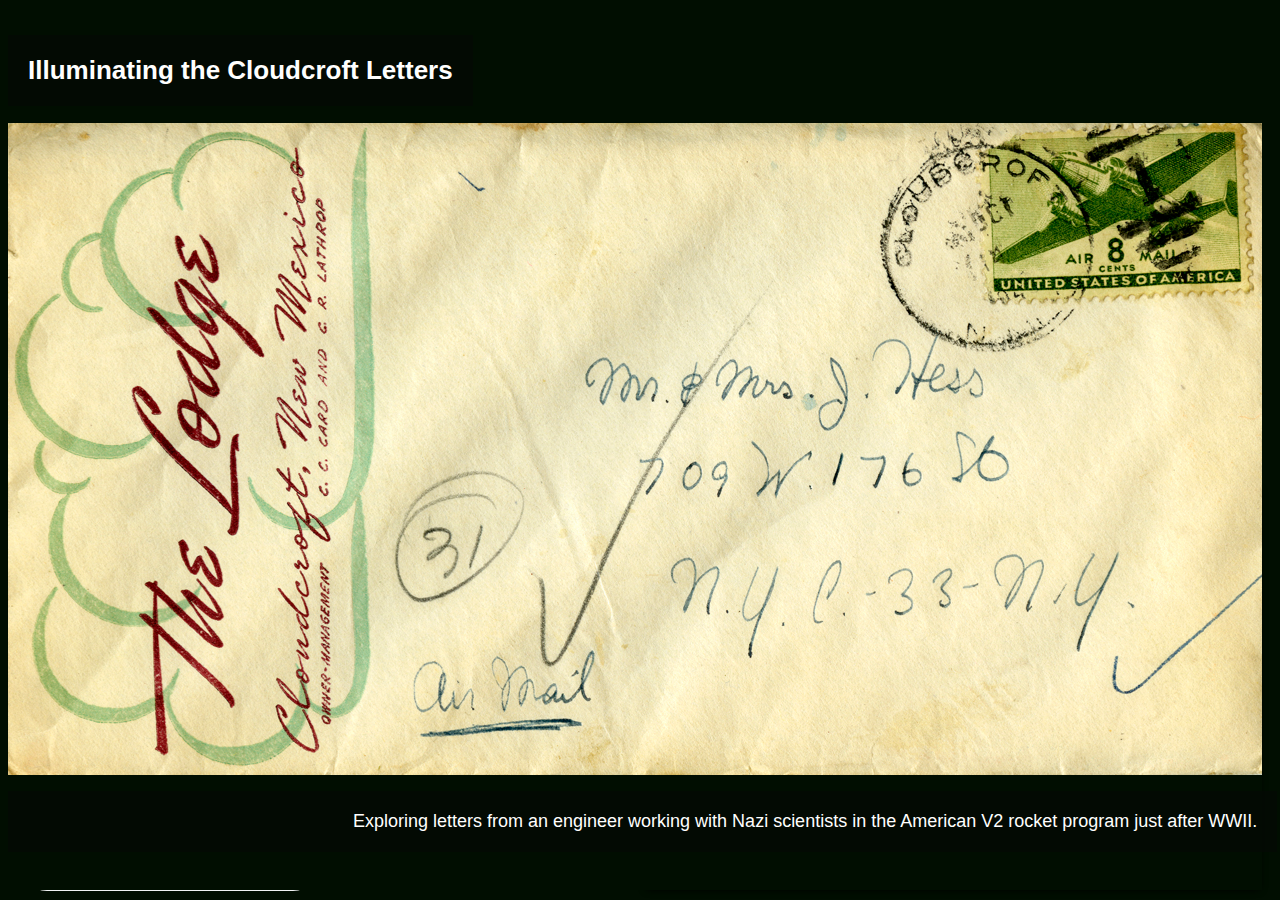
<file: index.html>
<!doctype html>
<html>
  <head>

    <link type="text/css" href="letter.css" rel='stylesheet' />  

  </head>
  <body>
    <div id='intro' class='shown'>
       <!--img src='img/Cloudcroft-Envelope-Front_300sma.jpg' alt='letter cover' /-->
      <h1>Illuminating the Cloudcroft Letters</h1>
      <p>Exploring letters from an engineer working with Nazi scientists in the American V2 rocket program just after WWII.</p>
    </div>
    <div id='outro'><p>Start Over</p></div>

    <div id="letter">
      <div class='page active'>
        <img src='img/SOHess_4Lp1a_arc.jpg' alt='letter' />
      </div>
      <div class='page'>
        <img src='img/SOHess_4Lp1b_arc.jpg' alt='letter' />
      </div>
      <div class='page'>
        <img src='img/SOHess_4Lp2a_arc.jpg' alt='letter' />
      </div>
      <div class='page'>
        <img src='img/SOHess_4Lp2b_arc.jpg' alt='letter' />
      </div>
    </div>

    <div id='media'>

    </div>

    <div id='map'>

    </div>

    <div id='player'>
      <audio id="ourvideo" controls>
        <source src="letter4_GW.mp3">
      </audio>
    </div>

    <div id="footnotediv"></div>




    <script src="http://ajax.googleapis.com/ajax/libs/jquery/1.7/jquery.min.js"></script>

    <script src="js/jquery.blImageCenter.js"></script>

    <script src="http://popcornjs.org/code/dist/popcorn-complete.min.js"></script>

    <script src="js/letter.js"></script>
  </body>
</html>
</file>
<file: letter.css>
body {
	background-color: #010e01;
}

#intro {
	width: 98%;
	height: 98%;
	background: #010e01 url("img/Cloudcroft-Envelope-Front_300sma.jpg") no-repeat center center;
	z-index: 100;
}

	#intro img {
		margin:auto;
	}

	#intro h1,
	#intro p  {
		position: absolute;
		background-color: rgba(5, 9, 5, 0.68);
		color:#fffffe;
		font-family: Futura, sans-serif;
		padding:20px;
	}

	#intro p {
		font-size:18px;
		bottom: 20px;
		text-align: right;
		width:98%;
	}

	#intro h1 {
		top: 10px;
		font-size:26px;
	}

#outro {
	display:none;
	background-color: rgba(5, 9, 5, 0.68);
	width: 100%;
	height:100%;
}
	#outro p {
		width: 300px;
		height: 30px;
		text-align: center;
		margin:auto;
		color:#fffffe;
		font-size:26px;
		cursor: pointer;
	}

#map,
#media,
#letter {
	position:absolute;
	width:48%;
	height:98%;
}

#letter {
	top: 1%;
	left: 20px;
}

.page,
#intro  {
	position:absolute;
	opacity: 0;

	-webkit-transition: opacity 1s ease;
	-moz-transition: opacity 1s ease;
	-o-transition: opacity 1s ease;
	transition: opacity 1s ease;
}

	.page.active,
	#intro.shown  {
		opacity: 1;
	}

	.page img {
		height:100%;
	}


#media {
	top: 1%;
	right: 20px;
	height:48%;
}

	#media .item {
		position: absolute;
	}

	#media .horizontal .inner {
		width: 100%;
	}

	#media .vertical .inner {
		height: 100%;
	}


#map {
	bottom:10px;
	right:20px;
	height:400px;

-moz-box-shadow:0px 0px 7px #000000;
-webkit-box-shadow:0px 0px 7px #000000;
box-shadow:0px 0px 7px #000000;
-webkit-border-radius: 4px;
-moz-border-radius: 4px;
border-radius: 4px; 
}

#player {
	position: absolute;
	bottom:5px;
	left:20px;
}
</file>
